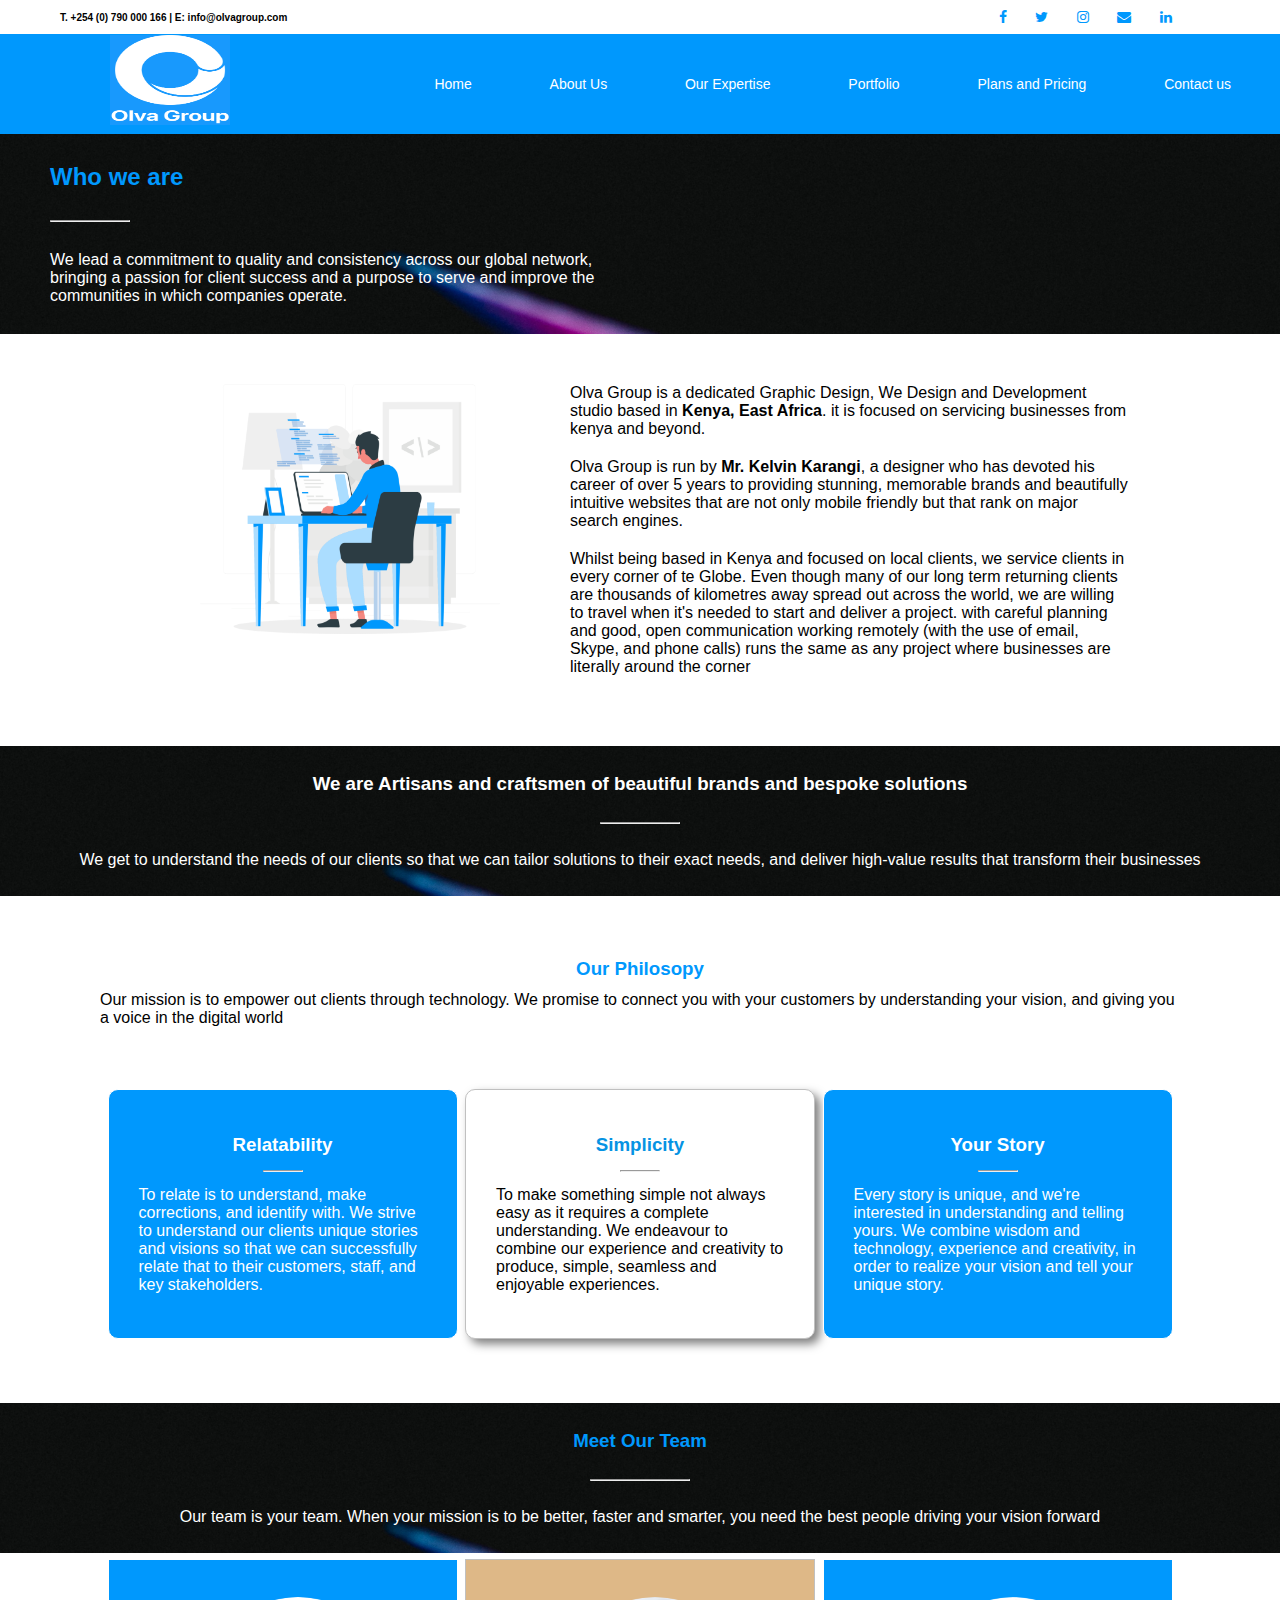
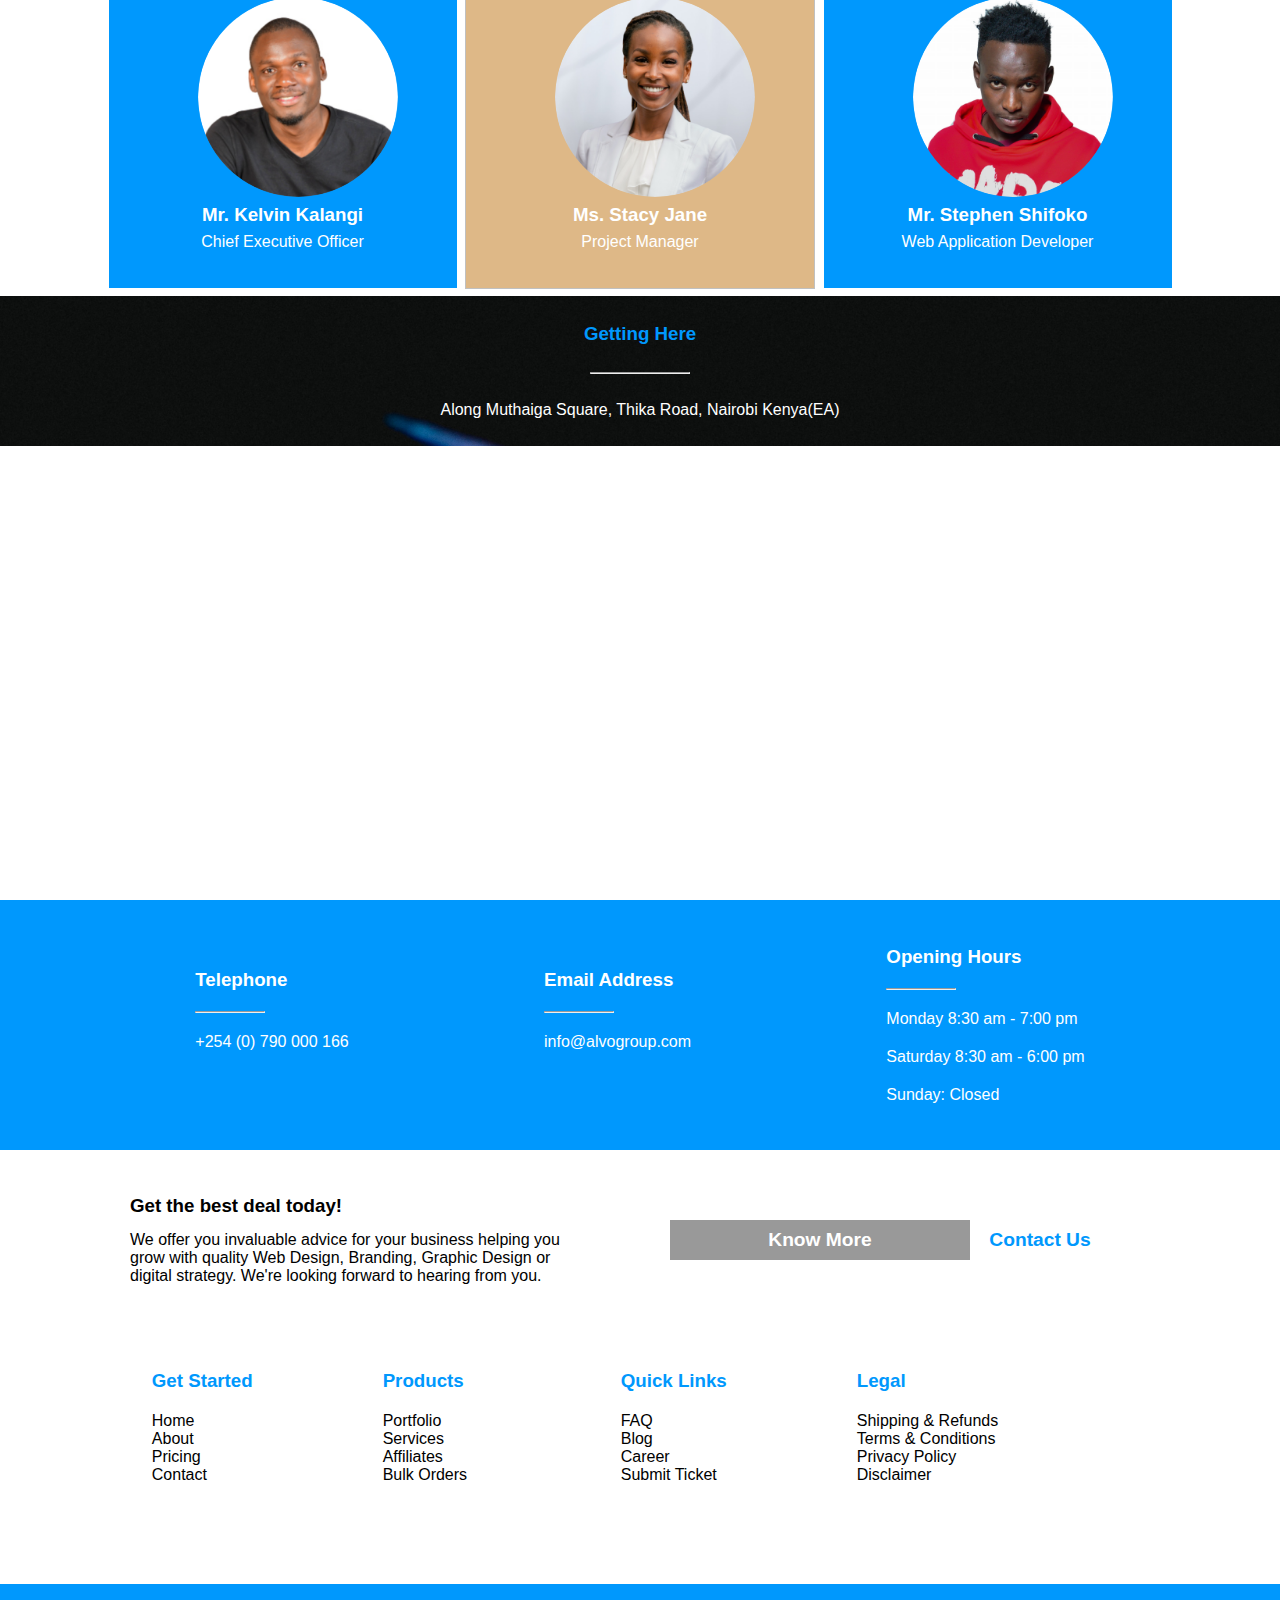
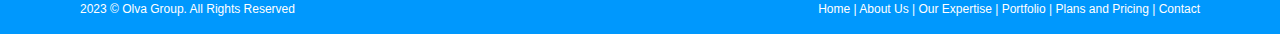
<file: About.html>
<!DOCTYPE html>
<html lang="en">
<head>
    <meta charset="UTF-8">
    <meta name="viewport" content="width=device-width, initial-scale=1.0">
    <title>About Us - Olva Group</title>
    <link rel="stylesheet" href="https://cdnjs.cloudflare.com/ajax/libs/font-awesome/4.7.0/css/font-awesome.min.css">
    <link rel="stylesheet" href="style.css">
    <link rel="stylesheet" href="portfolio.css">
    <link rel="stylesheet" href="practice.css">
</head>
<body>
    <header>
        <div class="tel">
            <h4 style="font-size: 10px; color: black;">T. +254 (0) 790 000 166 | E: info@olvagroup.com</h4>
        </div>
            <div class="social-icons">
                <a href="https://www.facebook.com/yourpage" target="_blank" class="fa fa-facebook"></a>
                <a href="https://twitter.com/yourhandle" target="_blank" class="fa fa-twitter"></a>
                <a href="https://www.instagram.com/yourusername/" target="_blank" class="fa fa-instagram"></a>
                <a href="https://www.facebook.com/yourpage" target="_blank" class="fa fa-envelope"></a>
                <a href="https://www.facebook.com/yourpage" target="_blank" class="fa fa-linkedin"></a>
            </div>
        </header>
      <nav class="navbar">
        <!-- LOGO -->
        <div class="logo">
            <img src="Logo.png"/>
        </div>
    
        <!-- NAVIGATION MENU -->
        <ul class="nav-links">
    
          <!-- USING CHECKBOX HACK -->
          <input type="checkbox" id="checkbox_toggle" />
          <label for="checkbox_toggle" class="hamburger">&#9776;</label>
    
          <!-- NAVIGATION MENUS -->
          <div class="menu">
    
            <li><a href="index.html">Home</a></li>
            <li><a href="About.html">About Us</a></li>
            <li><a href="Practice.html">Our Expertise</a></li>
            <li><a href="portfolio.html">Portfolio</a></li>
            <li><a href="pricing.html">Plans and Pricing</a></li>
            <li><a href="Contact.html">Contact us</a></li>
          </div>
        </ul>
      </nav>
<div class="who">
    <h3>Who we are</h3>
    <hr>
    <p>We lead a commitment to quality and consistency across our global network, bringing a passion for client success and a purpose to serve and improve the communities in which companies operate.</p>
</div>
<div class="east">
    <div class="image">
        <img src="/uploads/2023/04/programmer-1024x763.png"/>
    </div>
    <div class="right">
        <p>Olva Group is a dedicated Graphic Design, We Design and Development studio based in <b>Kenya, East Africa</b>. it is focused on servicing businesses from kenya and beyond.</p>
        <p>Olva Group is run by <b>Mr. Kelvin Karangi</b>, a designer who has devoted his career of over 5 years to providing stunning, memorable brands and beautifully intuitive websites that are not only mobile friendly but that rank on major search engines.</p>
        <p>Whilst being based in Kenya and focused on local clients, we service clients in every corner of te Globe. Even though many of our long term returning clients are thousands of kilometres away spread out across the world, we are willing to travel when it's needed to start and deliver a project. with careful planning and good, open communication working remotely (with the use of email, Skype, and phone calls) runs the same as any project where businesses are literally around the corner</p>
    </div>
</div>
<div class="artisan">
    <h3>We are Artisans and craftsmen of beautiful brands and bespoke solutions</h3>
    <hr>
    <p class="tailor">We get to understand the needs of our clients so that we can tailor solutions to their exact needs, and deliver high-value results that transform their businesses</p>
</div>
<div class="philo">
    <div class="top">
        <h3>Our Philosopy</h3>
        <p>Our mission is to empower out clients through technology. We promise to connect you with your customers by understanding your vision, and giving you a voice in the digital world</p>
    </div>
    <div class="cards">
        <div class="card">
            <h3>Relatability</h3>
            <hr>
            <p>To relate is to understand, make corrections, and identify with. We strive to understand our clients unique stories and visions so that we can successfully relate that to their customers, staff, and key stakeholders.</p>
        </div>
        <div class="cardd">
            <h3>Simplicity</h3>
            <hr>
            <p>To make something simple not always easy as it requires a complete understanding. We endeavour to combine our experience and creativity to produce, simple, seamless and enjoyable experiences.</p>
        </div>
        <div class="card">
            <h3>Your Story</h3>
            <hr>
            <p>Every story is unique, and we're interested in understanding and telling yours. We combine wisdom and technology, experience and creativity, in order to realize your vision and tell your unique story.</p>
        </div>
    </div>
</div>
<div class="teams">
    <div class="meet">
        <h3>Meet Our Team</h3>
        <hr>
        <p>Our team is your team. When your mission is to be better, faster and smarter, you need the best people driving your vision forward</p>
    </div>
    <div class="team">
        <div class="teamm">
            <img src="/uploads/2021/12/Kevin-Kalangi-1024x1024.png"/>
            <h3>Mr. Kelvin Kalangi</h3>
            <p>Chief Executive Officer</p>
        </div>
        <div class="tea">
            <img src="/uploads/2021/12/STACY-1024x1024.png"/>
            <h3>Ms. Stacy Jane</h3>
            <p>Project Manager</p>
        </div>
        <div class="teamm">
            <img src="/uploads/2021/12/stephen-1024x1024.png"/>
            <h3>Mr. Stephen Shifoko</h3>
            <p>Web Application Developer</p>
        </div>
    </div>
</div>
<div class="location">
    <div class="meet">
        <h3>Getting Here</h3>
        <hr>
        <p>Along Muthaiga Square, Thika Road, Nairobi Kenya(EA)</p>
    </div>
    <iframe src="https://www.google.com/maps/embed?pb=!1m18!1m12!1m3!1d3988.8514154437717!2d36.839773674045496!3d-1.2614258355975216!2m3!1f0!2f0!3f0!3m2!1i1024!2i768!4f13.1!3m3!1m2!1s0x182f16eb9601573b%3A0xd3fd21052bcc867f!2sMuthaiga%20Square%20-%20Nairobi!5e0!3m2!1sen!2ske!4v1701076487269!5m2!1sen!2ske" width="100%" height="450" style="border:0;" allowfullscreen="" loading="lazy" referrerpolicy="no-referrer-when-downgrade"></iframe>
</div>
<div class="contacts">
    <div class="phone">
        <h3>Telephone</h3>
        <hr>
        <p>+254 (0) 790 000 166</p>
    </div>
    <div class="address">
        <h3>Email Address</h3>
        <hr>
        <p>info@alvogroup.com</p>
    </div>
    <div class="hour">
        <h3>Opening Hours</h3>
        <hr>
        <p>Monday 8:30 am - 7:00 pm</p>
        <p>Saturday 8:30 am - 6:00 pm</p>
        <p>Sunday: Closed</p>
    </div>
</div>
<div class="deal">
    <div class="get">
    <div class="today">
        <h3>Get the best deal today!</h3>
        <p>We offer you invaluable advice for your business helping you grow with quality Web Design, Branding, Graphic Design or digital strategy. We're looking forward to hearing from you.</p>
    </div>
    <div class="know">
        <button class="bttn">Know More</button>
        <button class="btnnn">Contact Us</button>
    </div>
</div>
<div class="start">
    <div class="stopp">
        <div class="links">
            <h3>Get Started</h3>
            <p><a href="index.html">Home</a></p>
            <p><a href="About.html">About</a></p>
            <p><a href="">Pricing</a></p>
            <p><a href="">Contact</a></p>
        </div>
        <div class="links">
            <h3>Products</h3>
            <p><a href="portfolio.html">Portfolio</a></p>
            <p><a href="Practice.html">Services</a></p>
            <p><a href="">Affiliates</a></p>
            <p><a href="">Bulk Orders</a></p>
        </div>
    </div>
    <div class="stop">
        <div class="links">
            <h3>Quick Links</h3>
            <p><a href="">FAQ</a></p>
            <p><a href="">Blog</a></p>
            <p><a href="">Career</a></p>
            <p><a href="">Submit Ticket</a></p>
        </div>
        <div class="links">
            <h3>Legal</h3>
            <p><a href="">Shipping & Refunds</a></p>
            <p><a href="">Terms & Conditions</a></p>
            <p><a href="">Privacy Policy</a></p>
            <p><a href="">Disclaimer</a></p>
        </div>
    </div>
</div>
</div>
<footer>
    <p style="font-size: 12px;">2023 &copy; Olva Group. All Rights Reserved</p>
    <div class="end">
        <a href="">Home | </a>
        <a href="">About Us | </a>
        <a href="">Our Expertise | </a>
        <a href="">Portfolio | </a>
        <a href="">Plans and Pricing | </a>
        <a href="">Contact</a>
    </div>
</footer>

<script src="script.js"></script>
</body>
</html>
</file>
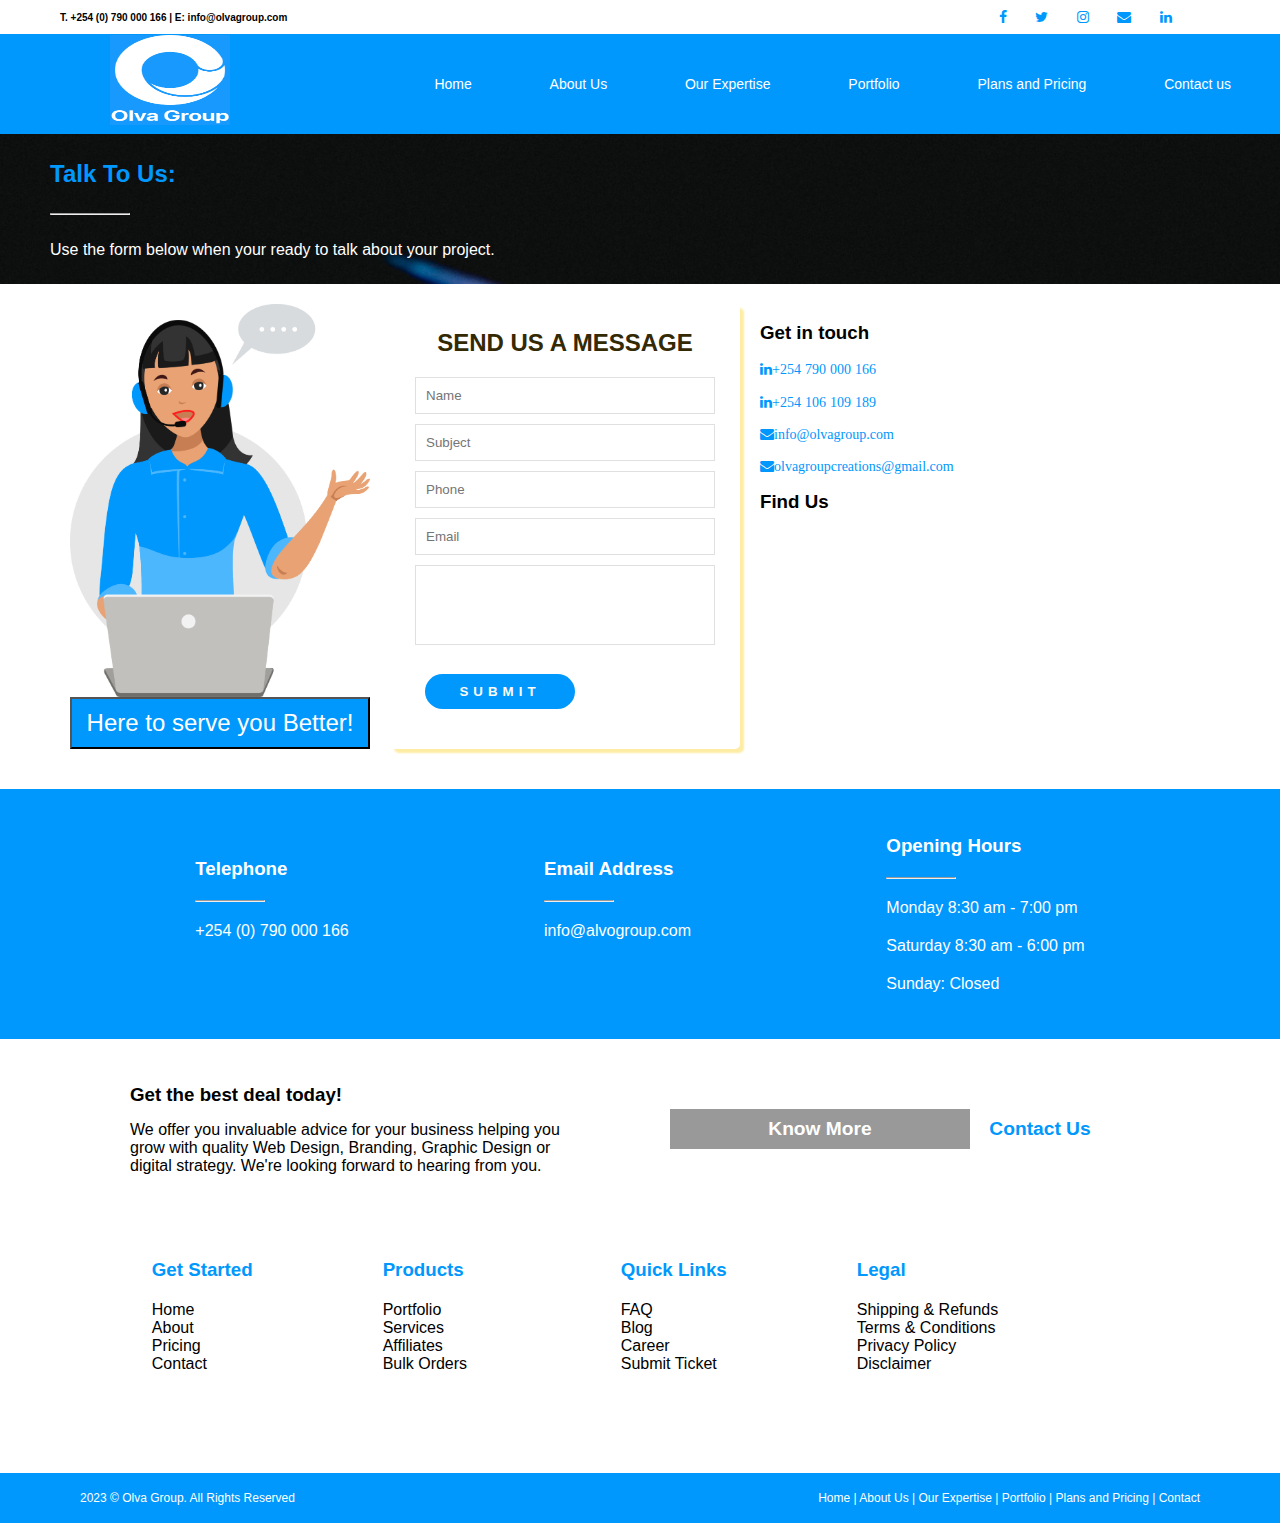
<file: Contact.html>
<!DOCTYPE html>
<html lang="en">
<head>
    <meta charset="UTF-8">
    <meta name="viewport" content="width=device-width, initial-scale=1.0">
    <title>Contact Us - Olva Group</title>
    <link rel="stylesheet" href="https://cdnjs.cloudflare.com/ajax/libs/font-awesome/4.7.0/css/font-awesome.min.css">
    <link rel="stylesheet" href="style.css">
    <link rel="stylesheet" href="portfolio.css">
    <link rel="stylesheet" href="practice.css">
</head>
<body>
    <header>
        <div class="tel">
            <h4 style="font-size: 10px; color: black;">T. +254 (0) 790 000 166 | E: info@olvagroup.com</h4>
        </div>
            <div class="social-icons">
                <a href="https://www.facebook.com/yourpage" target="_blank" class="fa fa-facebook"></a>
                <a href="https://twitter.com/yourhandle" target="_blank" class="fa fa-twitter"></a>
                <a href="https://www.instagram.com/yourusername/" target="_blank" class="fa fa-instagram"></a>
                <a href="https://www.facebook.com/yourpage" target="_blank" class="fa fa-envelope"></a>
                <a href="https://www.facebook.com/yourpage" target="_blank" class="fa fa-linkedin"></a>
            </div>
        </header>
      <nav class="navbar">
        <!-- LOGO -->
        <div class="logo">
            <img src="Logo.png"/>
        </div>
    
        <!-- NAVIGATION MENU -->
        <ul class="nav-links">
    
          <!-- USING CHECKBOX HACK -->
          <input type="checkbox" id="checkbox_toggle" />
          <label for="checkbox_toggle" class="hamburger">&#9776;</label>
    
          <!-- NAVIGATION MENUS -->
          <div class="menu">
    
            <li><a href="index.html">Home</a></li>
            <li><a href="About.html">About Us</a></li>
            <li><a href="Practice.html">Our Expertise</a></li>
            <li><a href="portfolio.html">Portfolio</a></li>
            <li><a href="pricing.html">Plans and Pricing</a></li>
            <li><a href="Contact.html">Contact us</a></li>
          </div>
        </ul>
      </nav>
    <div style="height: 150px;" class="who">
        <h3>Talk To Us:</h3>
        <hr>
        <p>Use the form below when your ready to talk about your project.</p>
    </div>
    <div class="message">
        <div class="serve">
            <img src="/uploads/2023/03/ovin-customer-care.png">
            <button style="background-color: #0098FD; color: white; padding: 10px; font-size: 24px;">Here to serve you Better!</button>
        </div>
            <div class="wrapper"> 
                <h2>Send us a Message</h2> 
                <div id="error_message"> 
          
                </div> 
                <form action="" 
                      id="myform" 
                      onsubmit="return validate();"> 
                    <div class="input_field"> 
                        <input type="text" 
                               placeholder="Name" 
                               id="name"> 
                    </div> 
                    <div class="input_field"> 
                        <input type="text" 
                               placeholder="Subject" 
                               id="subject"> 
                    </div> 
                    <div class="input_field"> 
                        <input type="text" 
                               placeholder="Phone" 
                               id="phone"> 
                    </div> 
                    <div class="input_field"> 
                        <input type="text" 
                               placeholder="Email" 
                               id="email"> 
                    </div> 
                    <div class="input_field"> 
                        <textarea placeholder="Message" 
                                  id="message"> 
                        </textarea> 
                    </div> 
                    <div class="btn"> 
                        <input type="submit"> 
                    </div> 
                </form> 
            </div>
        <div class="touch">
            <h3>Get in touch</h3>
            <a href="https://www.facebook.com/yourpage" target="_blank" class="fa fa-linkedin">+254 790 000 166</a>
            <a href="https://www.facebook.com/yourpage" target="_blank" class="fa fa-linkedin">+254 106 109 189</a>
            <a href="https://www.facebook.com/yourpage" target="_blank" class="fa fa-envelope">info@olvagroup.com</a>
            <a href="https://www.facebook.com/yourpage" target="_blank" class="fa fa-envelope">olvagroupcreations@gmail.com</a>
            <h3>Find Us</h3>
            <iframe src="https://www.google.com/maps/embed?pb=!1m18!1m12!1m3!1d3988.8514154437717!2d36.839773674045496!3d-1.2614258355975216!2m3!1f0!2f0!3f0!3m2!1i1024!2i768!4f13.1!3m3!1m2!1s0x182f16eb9601573b%3A0xd3fd21052bcc867f!2sMuthaiga%20Square%20-%20Nairobi!5e0!3m2!1sen!2ske!4v1701076487269!5m2!1sen!2ske" width="400" height="200" style="border:0;" allowfullscreen="" loading="lazy" referrerpolicy="no-referrer-when-downgrade"></iframe>
        </div>
    </div>
    <div class="contacts">
        <div class="phone">
            <h3>Telephone</h3>
            <hr>
            <p>+254 (0) 790 000 166</p>
        </div>
        <div class="address">
            <h3>Email Address</h3>
            <hr>
            <p>info@alvogroup.com</p>
        </div>
        <div class="hour">
            <h3>Opening Hours</h3>
            <hr>
            <p>Monday 8:30 am - 7:00 pm</p>
            <p>Saturday 8:30 am - 6:00 pm</p>
            <p>Sunday: Closed</p>
        </div>
    </div>
    <div class="deal">
        <div class="get">
        <div class="today">
            <h3>Get the best deal today!</h3>
            <p>We offer you invaluable advice for your business helping you grow with quality Web Design, Branding, Graphic Design or digital strategy. We're looking forward to hearing from you.</p>
        </div>
        <div class="know">
            <button class="bttn">Know More</button>
            <button class="btnnn">Contact Us</button>
        </div>
    </div>
    <div class="start">
        <div class="stopp">
            <div class="links">
                <h3>Get Started</h3>
                <p><a href="index.html">Home</a></p>
                <p><a href="About.html">About</a></p>
                <p><a href="">Pricing</a></p>
                <p><a href="">Contact</a></p>
            </div>
            <div class="links">
                <h3>Products</h3>
                <p><a href="portfolio.html">Portfolio</a></p>
                <p><a href="Practice.html">Services</a></p>
                <p><a href="">Affiliates</a></p>
                <p><a href="">Bulk Orders</a></p>
            </div>
        </div>
        <div class="stop">
            <div class="links">
                <h3>Quick Links</h3>
                <p><a href="">FAQ</a></p>
                <p><a href="">Blog</a></p>
                <p><a href="">Career</a></p>
                <p><a href="">Submit Ticket</a></p>
            </div>
            <div class="links">
                <h3>Legal</h3>
                <p><a href="">Shipping & Refunds</a></p>
                <p><a href="">Terms & Conditions</a></p>
                <p><a href="">Privacy Policy</a></p>
                <p><a href="">Disclaimer</a></p>
            </div>
        </div>
    </div>
    </div>
    <footer>
        <p style="font-size: 12px;">2023 &copy; Olva Group. All Rights Reserved</p>
        <div class="end">
            <a href="">Home | </a>
            <a href="">About Us | </a>
            <a href="">Our Expertise | </a>
            <a href="">Portfolio | </a>
            <a href="">Plans and Pricing | </a>
            <a href="">Contact</a>
        </div>
    </footer>
    <script src="script.js"></script>
</body>
</html>
</file>
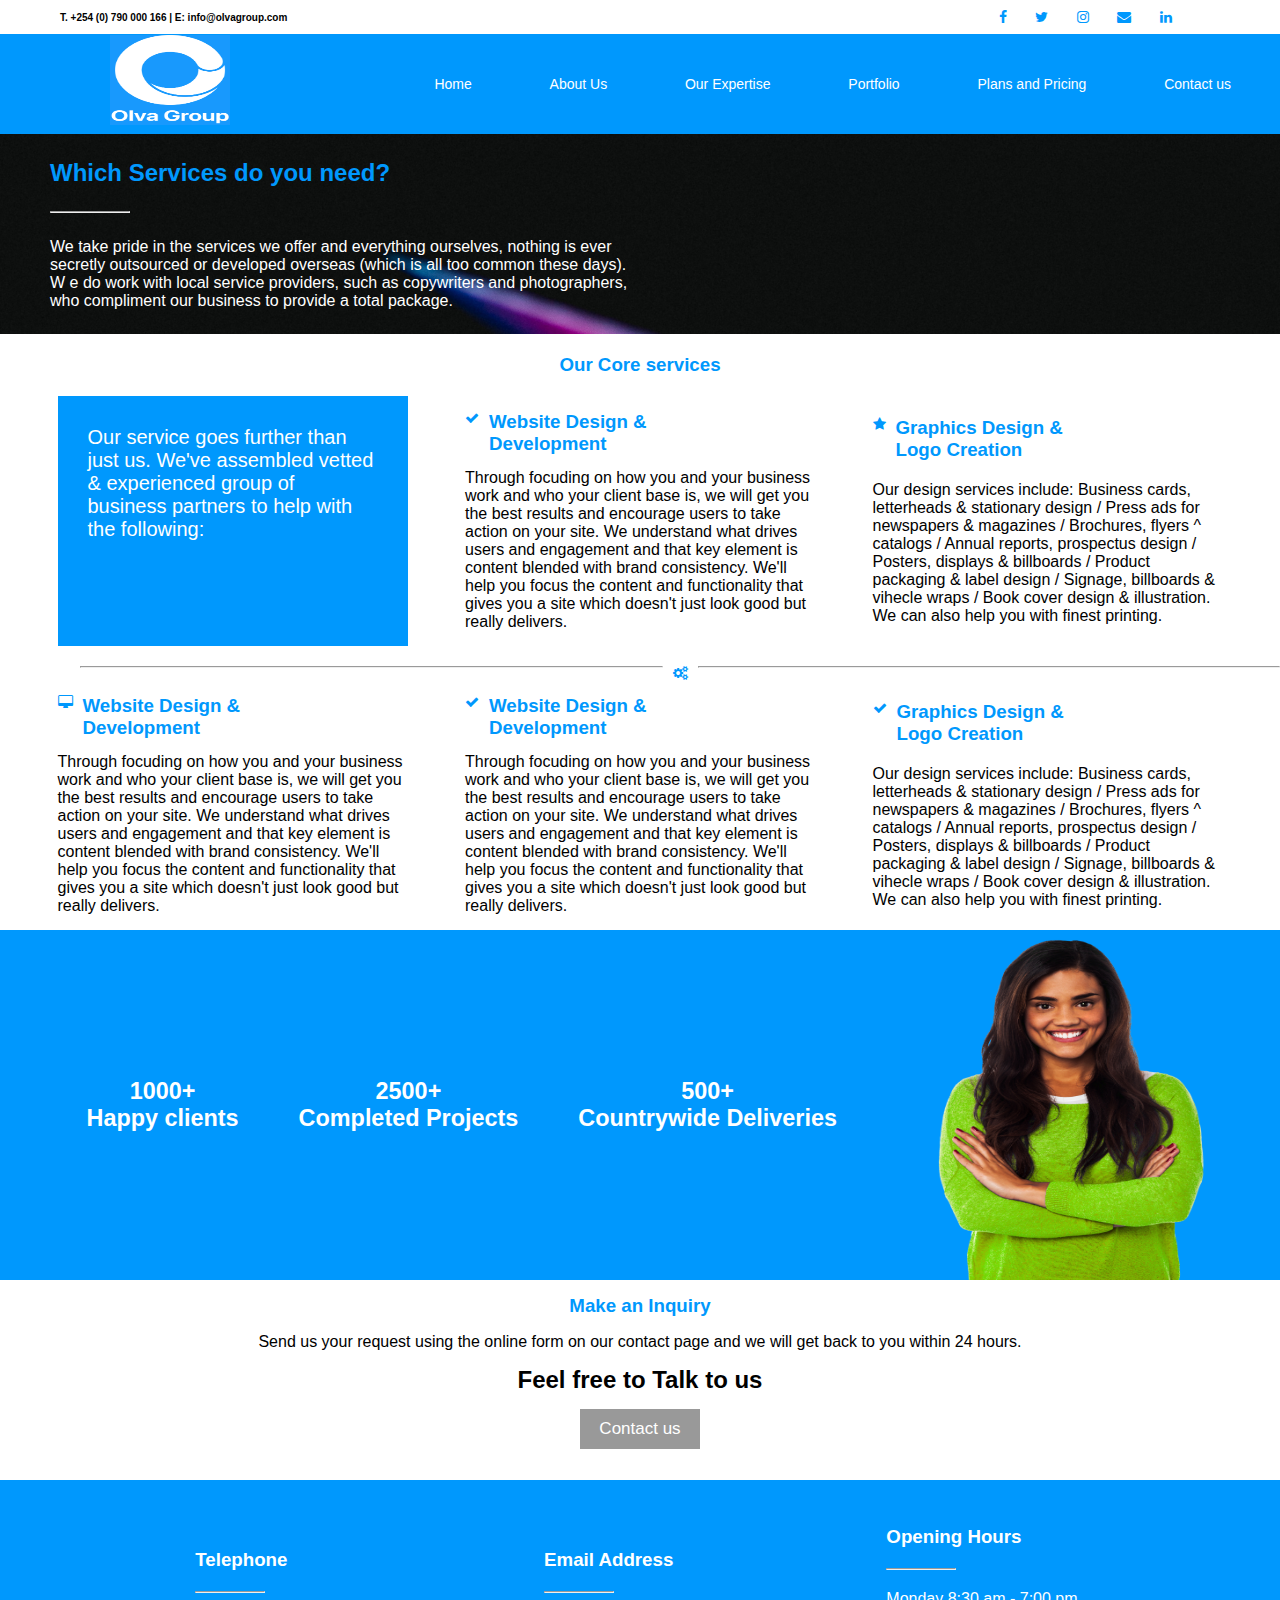
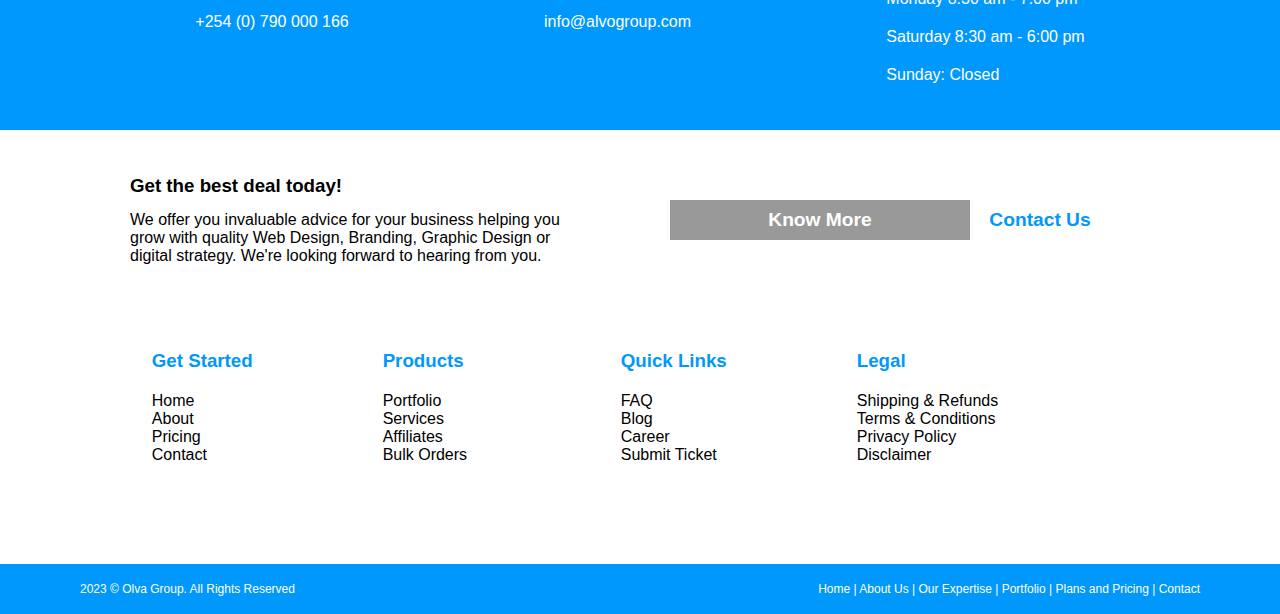
<file: Practice.html>
<!DOCTYPE html>
<html lang="en">
<head>
    <meta charset="UTF-8">
    <meta name="viewport" content="width=device-width, initial-scale=1.0">
    <title>What we do - Olva Group</title>
    <link rel="stylesheet" href="https://cdnjs.cloudflare.com/ajax/libs/font-awesome/4.7.0/css/font-awesome.min.css">
    <link rel="stylesheet" href="style.css">
    <link rel="stylesheet" href="practice.css">
    <link rel="stylesheet" href="portfolio.css">
</head>
<body>
    <header>
        <div class="tel">
            <h4 style="font-size: 10px; color: black;">T. +254 (0) 790 000 166 | E: info@olvagroup.com</h4>
        </div>
            <div class="social-icons">
                <a href="https://www.facebook.com/yourpage" target="_blank" class="fa fa-facebook"></a>
                <a href="https://twitter.com/yourhandle" target="_blank" class="fa fa-twitter"></a>
                <a href="https://www.instagram.com/yourusername/" target="_blank" class="fa fa-instagram"></a>
                <a href="https://www.facebook.com/yourpage" target="_blank" class="fa fa-envelope"></a>
                <a href="https://www.facebook.com/yourpage" target="_blank" class="fa fa-linkedin"></a>
            </div>
        </header>
      <nav class="navbar">
        <!-- LOGO -->
        <div class="logo">
            <img src="Logo.png"/>
        </div>
    
        <!-- NAVIGATION MENU -->
        <ul class="nav-links">
    
          <!-- USING CHECKBOX HACK -->
          <input type="checkbox" id="checkbox_toggle" />
          <label for="checkbox_toggle" class="hamburger">&#9776;</label>
    
          <!-- NAVIGATION MENUS -->
          <div class="menu">
    
            <li><a href="index.html">Home</a></li>
            <li><a href="About.html">About Us</a></li>
            <li><a href="Practice.html">Our Expertise</a></li>
            <li><a href="portfolio.html">Portfolio</a></li>
            <li><a href="pricing.html">Plans and Pricing</a></li>
            <li><a href="Contact.html">Contact us</a></li>
          </div>
        </ul>
      </nav>
<div class="who">
    <h3>Which Services do you need?</h3>
    <hr>
    <p>We take pride in the services we offer and everything ourselves, nothing is ever secretly outsourced or developed overseas (which is all too common these days). W e do work with local service providers, such as copywriters and photographers, who compliment our business to provide a total package.</p>
</div>
<h3 style="text-align: center; color: #0098FD; padding: 20px;">Our Core services</h3>
<div class="core">
<div class="business">
    <p>Our service goes further than just us. We've assembled vetted & experienced group of business partners to help with the following:</p>
</div>
<div class="develop">
    <div class="alll">
        <a class="fa fa-check"></a>
        <h3>Website Design & <br> Development</h3>
    </div>
    <p>Through focuding on how you and your business work and who your client base is, we will get you the best results and encourage users to take action on your site. We understand what drives users and engagement and that key element is content blended with brand consistency. We'll help you focus the content and functionality that gives you a site which doesn't just look good but really delivers.</p>
</div>
<div class="develop">
    <div class="alll">
        <a class="fa fa-star"></a>
        <h3>Graphics Design & <br> Logo Creation</h3>
        </div>
        <p>Our design services include: Business cards, letterheads & stationary design / Press ads for newspapers & magazines / Brochures, flyers ^ catalogs / Annual reports, prospectus design / Posters, displays & billboards / Product packaging & label design / Signage, billboards & vihecle wraps / Book cover design & illustration. We can also help you with finest printing.</p>
</div>
</div>
<div class="horizon">
<hr>
<a style="margin-left: 10px; margin-right: 10px;" class="fa fa-gears"></a>
    <hr>
</div>
<div class="core">
    <div class="develop">
        <div class="alll">
            <a class="fa fa-desktop"></a>
            <h3>Website Design & <br> Development</h3>
        </div>
        <p>Through focuding on how you and your business work and who your client base is, we will get you the best results and encourage users to take action on your site. We understand what drives users and engagement and that key element is content blended with brand consistency. We'll help you focus the content and functionality that gives you a site which doesn't just look good but really delivers.</p>
    </div>
    <div class="develop">
        <div class="alll">
            <a class="fa fa-check"></a>
            <h3>Website Design & <br> Development</h3>
        </div>
        <p>Through focuding on how you and your business work and who your client base is, we will get you the best results and encourage users to take action on your site. We understand what drives users and engagement and that key element is content blended with brand consistency. We'll help you focus the content and functionality that gives you a site which doesn't just look good but really delivers.</p>
    </div>
    <div class="develop">
        <div class="alll">
            <a class="fa fa-check"></a>
            <h3>Graphics Design & <br> Logo Creation</h3>
            </div>
            <p>Our design services include: Business cards, letterheads & stationary design / Press ads for newspapers & magazines / Brochures, flyers ^ catalogs / Annual reports, prospectus design / Posters, displays & billboards / Product packaging & label design / Signage, billboards & vihecle wraps / Book cover design & illustration. We can also help you with finest printing.</p>
    </div>
    </div>
    <div style="background-color: #0098FD;" class="number">
        <div class="numbers">
            <h3>1000+ <br> Happy clients</h3>
            <h3>2500+ <br> Completed Projects</h3>
            <h3>500+ <br> Countrywide Deliveries</h3>
        </div>
        <img src="/uploads/2020/07/purepng.com-standing-girlwomenpeoplepersonsfemale-1121525098196alqn1-681x1024.png"/>
    </div>
    <div class="make">
        <h3>Make an Inquiry</h3>
        <p>Send us your request using the online form on our contact page and we will get back to you within 24 hours.
            <h2>Feel free to Talk to us</h2>
            <button>Contact us</button>
        </p>
    </div>
    <div class="contacts">
        <div class="phone">
            <h3>Telephone</h3>
            <hr>
            <p>+254 (0) 790 000 166</p>
        </div>
        <div class="address">
            <h3>Email Address</h3>
            <hr>
            <p>info@alvogroup.com</p>
        </div>
        <div class="hour">
            <h3>Opening Hours</h3>
            <hr>
            <p>Monday 8:30 am - 7:00 pm</p>
            <p>Saturday 8:30 am - 6:00 pm</p>
            <p>Sunday: Closed</p>
        </div>
    </div>
    <div class="deal">
        <div class="get">
        <div class="today">
            <h3>Get the best deal today!</h3>
            <p>We offer you invaluable advice for your business helping you grow with quality Web Design, Branding, Graphic Design or digital strategy. We're looking forward to hearing from you.</p>
        </div>
        <div class="know">
            <button class="bttn">Know More</button>
            <button class="btnnn">Contact Us</button>
        </div>
    </div>
    <div class="start">
        <div class="stopp">
            <div class="links">
                <h3>Get Started</h3>
                <p><a href="">Home</a></p>
                <p><a href="">About</a></p>
                <p><a href="">Pricing</a></p>
                <p><a href="">Contact</a></p>
            </div>
            <div class="links">
                <h3>Products</h3>
                <p><a href="">Portfolio</a></p>
                <p><a href="">Services</a></p>
                <p><a href="">Affiliates</a></p>
                <p><a href="">Bulk Orders</a></p>
            </div>
        </div>
        <div class="stop">
            <div class="links">
                <h3>Quick Links</h3>
                <p><a href="">FAQ</a></p>
                <p><a href="">Blog</a></p>
                <p><a href="">Career</a></p>
                <p><a href="">Submit Ticket</a></p>
            </div>
            <div class="links">
                <h3>Legal</h3>
                <p><a href="">Shipping & Refunds</a></p>
                <p><a href="">Terms & Conditions</a></p>
                <p><a href="">Privacy Policy</a></p>
                <p><a href="">Disclaimer</a></p>
            </div>
        </div>
    </div>
    </div>
    <footer>
        <p style="font-size: 12px;">2023 &copy; Olva Group. All Rights Reserved</p>
        <div class="end">
            <a href="">Home | </a>
            <a href="">About Us | </a>
            <a href="">Our Expertise | </a>
            <a href="">Portfolio | </a>
            <a href="">Plans and Pricing | </a>
            <a href="">Contact</a>
        </div>
    </footer>

    <script src="script.js"></script>
</body>
</html>
</file>
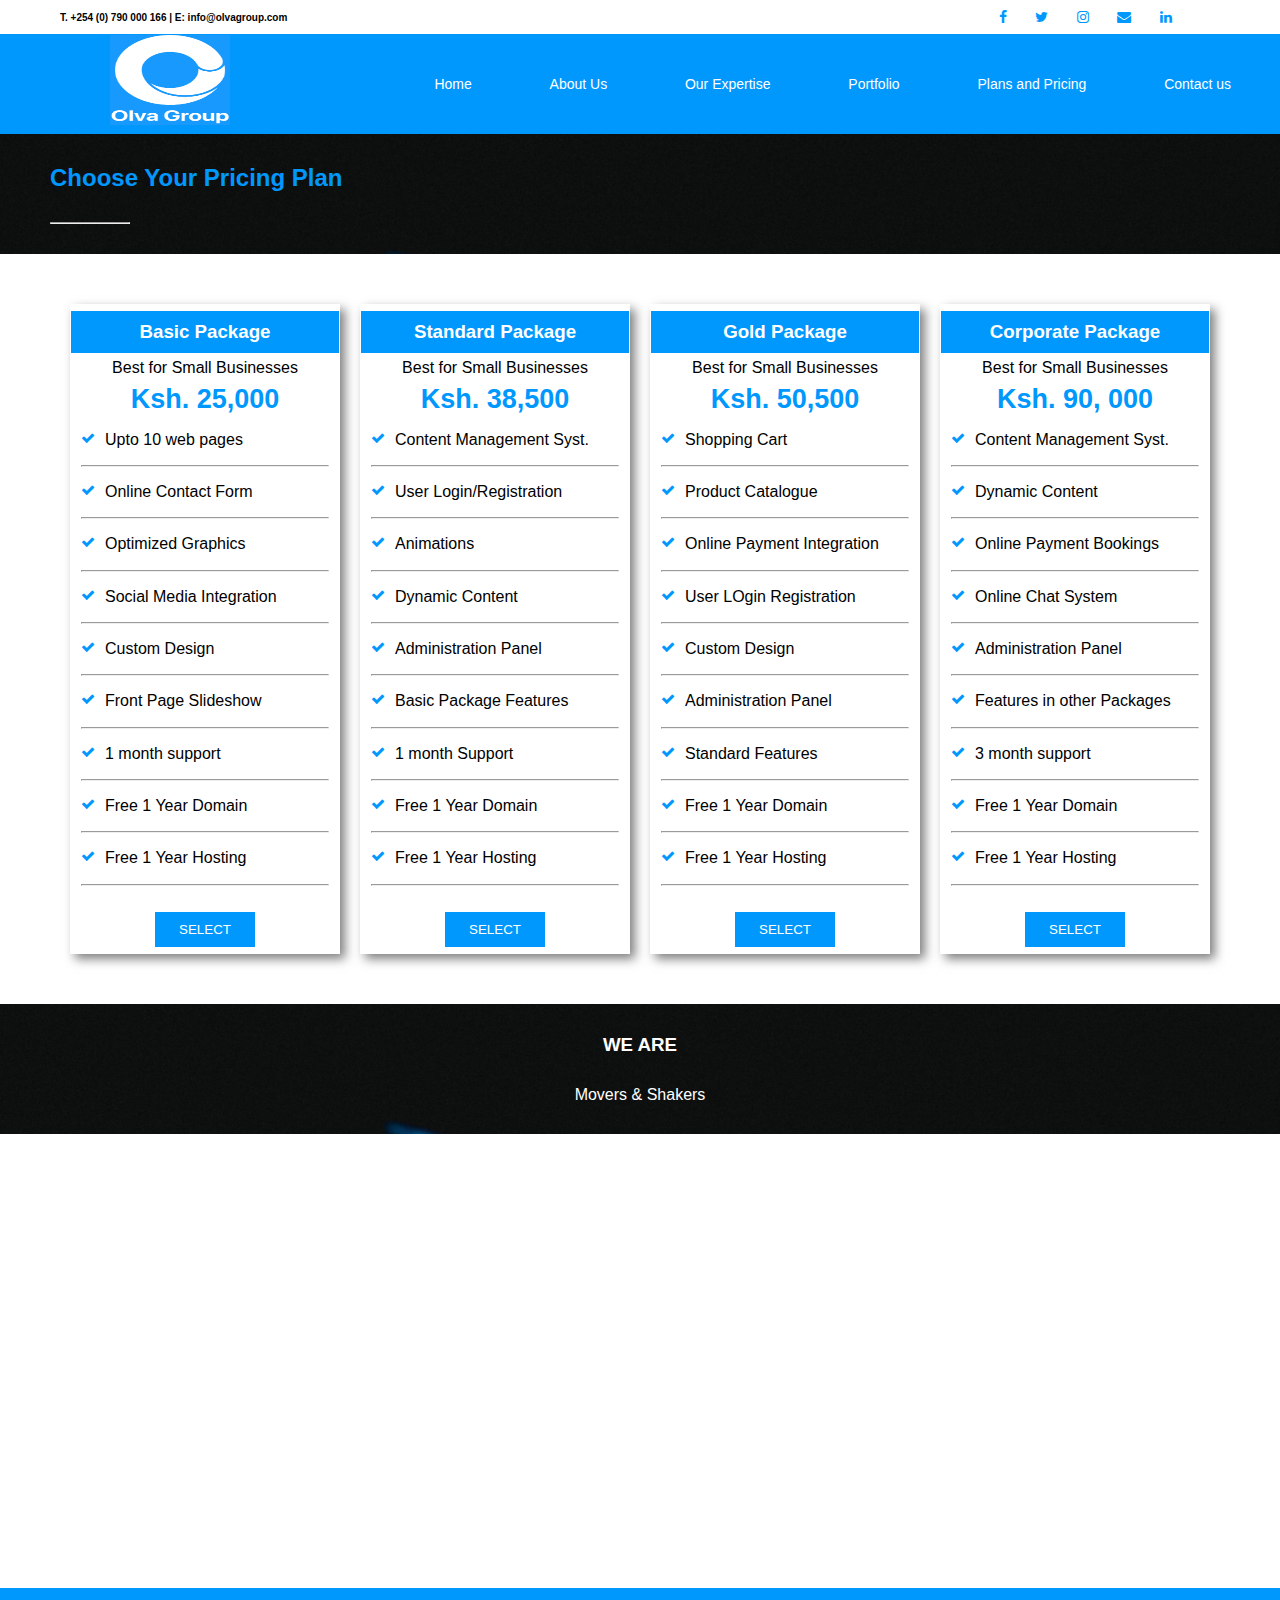
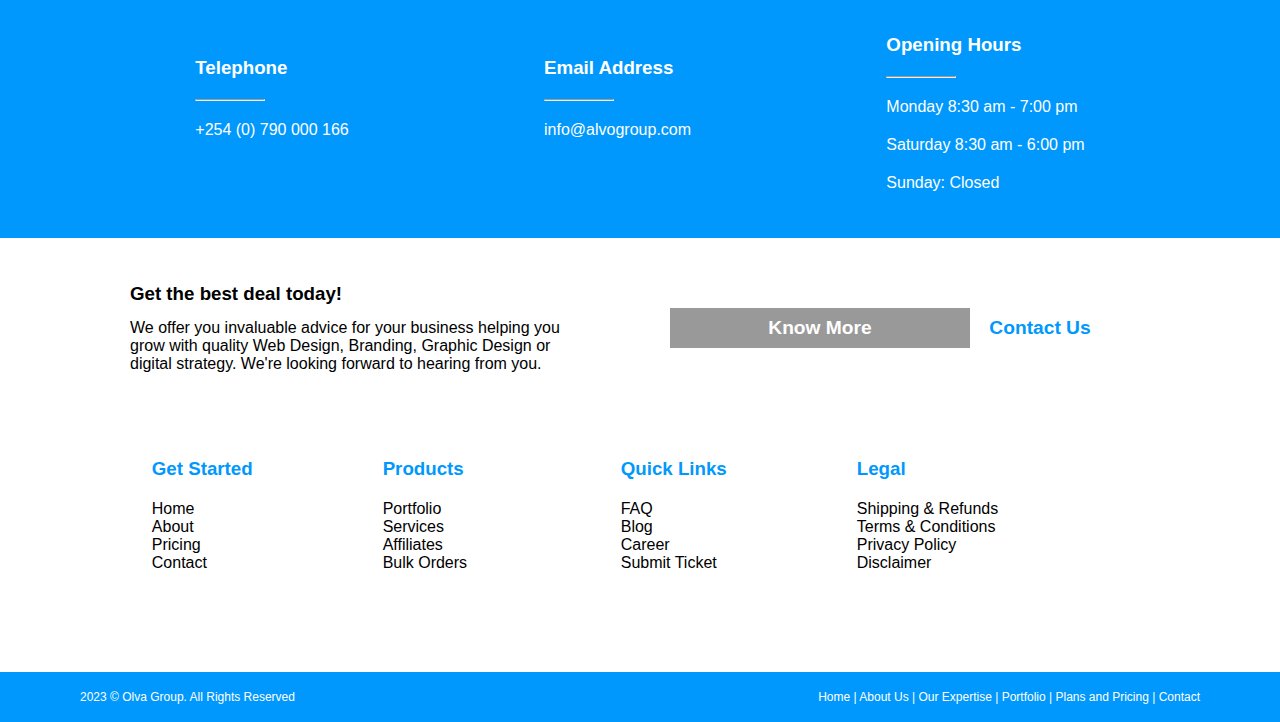
<file: pricing.html>
<!DOCTYPE html>
<html lang="en">
<head>
    <meta charset="UTF-8">
    <meta name="viewport" content="width=device-width, initial-scale=1.0">
    <title>Plans and Pricing - Olva Group</title>
    <link rel="stylesheet" href="https://cdnjs.cloudflare.com/ajax/libs/font-awesome/4.7.0/css/font-awesome.min.css">
    <link rel="stylesheet" href="style.css">
    <link rel="stylesheet" href="practice.css">
    <link rel="stylesheet" href="portfolio.css">
</head>
<body>
    <header>
        <div class="tel">
            <h4 style="font-size: 10px; color: black;">T. +254 (0) 790 000 166 | E: info@olvagroup.com</h4>
        </div>
            <div class="social-icons">
                <a href="https://www.facebook.com/yourpage" target="_blank" class="fa fa-facebook"></a>
                <a href="https://twitter.com/yourhandle" target="_blank" class="fa fa-twitter"></a>
                <a href="https://www.instagram.com/yourusername/" target="_blank" class="fa fa-instagram"></a>
                <a href="https://www.facebook.com/yourpage" target="_blank" class="fa fa-envelope"></a>
                <a href="https://www.facebook.com/yourpage" target="_blank" class="fa fa-linkedin"></a>
            </div>
        </header>
      <nav class="navbar">
        <!-- LOGO -->
        <div class="logo">
            <img src="Logo.png"/>
        </div>
    
        <!-- NAVIGATION MENU -->
        <ul class="nav-links">
    
          <!-- USING CHECKBOX HACK -->
          <input type="checkbox" id="checkbox_toggle" />
          <label for="checkbox_toggle" class="hamburger">&#9776;</label>
    
          <!-- NAVIGATION MENUS -->
          <div class="menu">
    
            <li><a href="index.html">Home</a></li>
            <li><a href="About.html">About Us</a></li>
            <li><a href="Practice.html">Our Expertise</a></li>
            <li><a href="portfolio.html">Portfolio</a></li>
            <li><a href="pricing.html">Plans and Pricing</a></li>
            <li><a href="Contact.html">Contact us</a></li>
          </div>
        </ul>
      </nav>
<div class="who" style="height: 120px;">
    <h3>Choose Your Pricing Plan</h3>
    <hr>
</div>
<div class="plans">
    <div class="plan">
        <div class="basic">
        <h3>Basic Package</h3>
        </div>
        <p>Best for Small Businesses</p>
        <h3 style="color: #0098FD; font-size: 27px;">Ksh. 25,000</h3>
        <div class="down">
            <a href="https://www.facebook.com/yourpage" target="_blank" class="fa fa-check"></a>
            <p>Upto 10 web pages</p>
        </div>
        <hr>
        <div class="down">
            <a href="https://www.facebook.com/yourpage" target="_blank" class="fa fa-check"></a>
            <p>Online Contact Form</p>
        </div>
        <hr>
        <div class="down">
            <a href="https://www.facebook.com/yourpage" target="_blank" class="fa fa-check"></a>
            <p>Optimized Graphics</p>
        </div>
        <hr>
        <div class="down">
            <a href="https://www.facebook.com/yourpage" target="_blank" class="fa fa-check"></a>
            <p>Social Media Integration</p>
        </div>
        <hr>
        <div class="down">
            <a href="https://www.facebook.com/yourpage" target="_blank" class="fa fa-check"></a>
            <p>Custom Design</p>
        </div>
        <hr>
        <div class="down">
            <a href="https://www.facebook.com/yourpage" target="_blank" class="fa fa-check"></a>
            <p>Front Page Slideshow</p>
        </div>
        <hr>
        <div class="down">
            <a href="https://www.facebook.com/yourpage" target="_blank" class="fa fa-check"></a>
            <p>1 month support</p>
        </div>
        <hr>
        <div class="down">
            <a href="https://www.facebook.com/yourpage" target="_blank" class="fa fa-check"></a>
            <p>Free 1 Year Domain</p>
        </div>
        <hr>
        <div class="down">
            <a href="https://www.facebook.com/yourpage" target="_blank" class="fa fa-check"></a>
            <p>Free 1 Year Hosting</p>
        </div>
        <hr>
        <a href="index.html"><button style="margin-top: 20px;">SELECT</button></a>
    </div>
    <div class="plan">
        <div class="basic">
            <h3>Standard Package</h3>
            </div>
            <p>Best for Small Businesses</p>
            <h3 style="color: #0098FD; font-size: 27px;">Ksh. 38,500</h3>
            <div class="down">
                <a class="fa fa-check"></a>
                <p>Content Management Syst.</p>
            </div>
            <hr>
            <div class="down">
                <a class="fa fa-check"></a>
                <p>User Login/Registration</p>
            </div>
            <hr>
            <div class="down">
                <a class="fa fa-check"></a>
                <p>Animations</p>
            </div>
            <hr>
            <div class="down">
                <a class="fa fa-check"></a>
                <p>Dynamic Content</p>
            </div>
            <hr>
            <div class="down">
                <a class="fa fa-check"></a>
                <p>Administration Panel</p>
            </div>
            <hr>
            <div class="down">
                <a class="fa fa-check"></a>
                <p>Basic Package Features</p>
            </div>
            <hr>
            <div class="down">
                <a class="fa fa-check"></a>
                <p>1 month Support</p>
            </div>
            <hr>
            <div class="down">
                <a class="fa fa-check"></a>
                <p>Free 1 Year Domain</p>
            </div>
            <hr>
            <div class="down">
                <a class="fa fa-check"></a>
                <p>Free 1 Year Hosting</p>
            </div>
            <hr>
            <a href="index.html"><button style="margin-top: 20px;">SELECT</button></a>
    </div>
        <div class="plan">
            <div class="basic">
                <h3>Gold Package</h3>
                </div>
                <p>Best for Small Businesses</p>
                <h3  style="color: #0098FD; font-size: 27px;">Ksh. 50,500</h3>
                <div class="down">
                    <a class="fa fa-check"></a>
                    <p>Shopping Cart</p>
                </div>
                <hr>
                <div class="down">
                    <a class="fa fa-check"></a>
                    <p>Product Catalogue</p>
                </div>
                <hr>
                <div class="down">
                    <a class="fa fa-check"></a>
                    <p>Online Payment Integration</p>
                </div>
                <hr>
                <div class="down">
                    <a class="fa fa-check"></a>
                    <p>User LOgin Registration</p>
                </div>
                <hr>
                <div class="down">
                    <a class="fa fa-check"></a>
                    <p>Custom Design</p>
                </div>
                <hr>
                <div class="down">
                    <a class="fa fa-check"></a>
                    <p>Administration Panel</p>
                </div>
                <hr>
                <div class="down">
                    <a class="fa fa-check"></a>
                    <p>Standard Features</p>
                </div>
                <hr>
                <div class="down">
                    <a class="fa fa-check"></a>
                    <p>Free 1 Year Domain</p>
                </div>
                <hr>
                <div class="down">
                    <a class="fa fa-check"></a>
                    <p>Free 1 Year Hosting</p>
                </div>
                <hr>
                <a href="index.html"><button style="margin-top: 20px;">SELECT</button></a>
    </div>
        <div class="plan">
            <div class="basic">
                <h3>Corporate Package</h3>
                </div>
                <p>Best for Small Businesses</p>
                <h3  style="color: #0098FD; font-size: 27px;">Ksh. 90, 000</h3>
                <div class="down">
                    <a class="fa fa-check"></a>
                    <p>Content Management Syst.</p>
                </div>
                <hr>
                <div class="down">
                    <a class="fa fa-check"></a>
                    <p>Dynamic Content</p>
                </div>
                <hr>
                <div class="down">
                    <a class="fa fa-check"></a>
                    <p>Online Payment Bookings</p>
                </div>
                <hr>
                <div class="down">
                    <a class="fa fa-check"></a>
                    <p>Online Chat System</p>
                </div>
                <hr>
                <div class="down">
                    <a class="fa fa-check"></a>
                    <p>Administration Panel</p>
                </div>
                <hr>
                <div class="down">
                    <a class="fa fa-check"></a>
                    <p>Features in other Packages</p>
                </div>
                <hr>
                <div class="down">
                    <a class="fa fa-check"></a>
                    <p>3 month support</p>
                </div>
                <hr>
                <div class="down">
                    <a class="fa fa-check"></a>
                    <p>Free 1 Year Domain</p>
                </div>
                <hr>
                <div class="down">
                    <a class="fa fa-check"></a>
                    <p>Free 1 Year Hosting</p>
                </div>
                <hr>
                <a href="index.html"><button style="margin-top: 20px;">SELECT</button></a>
    </div>
</div>
<div style="height: 130px;" class="artisan">
    <h3>WE ARE</h3>
    <p class="tailor">Movers & Shakers</p>
</div>
<iframe src="https://www.google.com/maps/embed?pb=!1m18!1m12!1m3!1d3988.8514154437717!2d36.839773674045496!3d-1.2614258355975216!2m3!1f0!2f0!3f0!3m2!1i1024!2i768!4f13.1!3m3!1m2!1s0x182f16eb9601573b%3A0xd3fd21052bcc867f!2sMuthaiga%20Square%20-%20Nairobi!5e0!3m2!1sen!2ske!4v1701076487269!5m2!1sen!2ske" width="100%" height="450" style="border:0;" allowfullscreen="" loading="lazy" referrerpolicy="no-referrer-when-downgrade"></iframe>
</div>
<div class="contacts">
    <div class="phone">
        <h3>Telephone</h3>
        <hr>
        <p>+254 (0) 790 000 166</p>
    </div>
    <div class="address">
        <h3>Email Address</h3>
        <hr>
        <p>info@alvogroup.com</p>
    </div>
    <div class="hour">
        <h3>Opening Hours</h3>
        <hr>
        <p>Monday 8:30 am - 7:00 pm</p>
        <p>Saturday 8:30 am - 6:00 pm</p>
        <p>Sunday: Closed</p>
    </div>
</div>
<div class="deal">
    <div class="get">
    <div class="today">
        <h3>Get the best deal today!</h3>
        <p>We offer you invaluable advice for your business helping you grow with quality Web Design, Branding, Graphic Design or digital strategy. We're looking forward to hearing from you.</p>
    </div>
    <div class="know">
        <button class="bttn">Know More</button>
        <button class="btnnn">Contact Us</button>
    </div>
</div>
<div class="start">
    <div class="stopp">
        <div class="links">
            <h3>Get Started</h3>
            <p><a href="index.html">Home</a></p>
            <p><a href="About.html">About</a></p>
            <p><a href="">Pricing</a></p>
            <p><a href="">Contact</a></p>
        </div>
        <div class="links">
            <h3>Products</h3>
            <p><a href="portfolio.html">Portfolio</a></p>
            <p><a href="Practice.html">Services</a></p>
            <p><a href="">Affiliates</a></p>
            <p><a href="">Bulk Orders</a></p>
        </div>
    </div>
    <div class="stop">
        <div class="links">
            <h3>Quick Links</h3>
            <p><a href="">FAQ</a></p>
            <p><a href="">Blog</a></p>
            <p><a href="">Career</a></p>
            <p><a href="">Submit Ticket</a></p>
        </div>
        <div class="links">
            <h3>Legal</h3>
            <p><a href="">Shipping & Refunds</a></p>
            <p><a href="">Terms & Conditions</a></p>
            <p><a href="">Privacy Policy</a></p>
            <p><a href="">Disclaimer</a></p>
        </div>
    </div>
</div>
</div>
<footer>
    <p style="font-size: 12px;">2023 &copy; Olva Group. All Rights Reserved</p>
    <div class="end">
        <a href="">Home | </a>
        <a href="">About Us | </a>
        <a href="">Our Expertise | </a>
        <a href="">Portfolio | </a>
        <a href="">Plans and Pricing | </a>
        <a href="">Contact</a>
    </div>
</footer>

<script src="script.js"></script>
</body>
</html>
</file>
<file: style.css>
*{
    box-sizing: border-box;
    padding: 0;
    margin: 0;
} 
  header {
    background-color: white;
    color: rgb(34, 8, 131);
    text-align: center;
    padding: 10px;
    display: flex;
    align-items: center;
    justify-content: space-between;
    margin: 0px;
  }

  nav a {
    color: black;
    text-decoration: none;
    margin: 0 15px;
  } 
  .tel {
    padding-left: 50px;
  }
    body {
      font-family: Arial, sans-serif;
      margin: 0;
      padding: 0;
      box-sizing: border-box;
    }
    .navbar {
        background-color: #0098FD;
        color: white;
        text-align: center;
        height: 100px;
        display: flex;
        justify-content: space-between;
        align-items: center;
        padding: 20px;
        overflow: hidden;
        transition: transform 0.3s ease-in-out;
      }
    .navbar a {
        color: white;
        text-decoration: none;
        padding: 10px;
    }
    .navbar a:before {
        content: "[";
        margin-right: 10px;
        display: inline-block;
        opacity: 0;
        -webkit-transform: translateX(20px);
        -moz-transform: translateX(20px);
        transform: translateX(20px);
        -webkit-transition: -webkit-transform 0.3s, opacity 0.2s;
        -moz-transition: -moz-transform 0.3s, opacity 0.2s;
        transition: transform 0.3s, opacity 0.2s;
      }
      
     .navbar a:after {
        content: "]";
        margin-left: 10px;
        display: inline-block;
        opacity: 0;
        -webkit-transition: -webkit-transform 0.3s, opacity 0.2s;
        -moz-transition: -moz-transform 0.3s, opacity 0.2s;
        transition: transform 0.3s, opacity 0.2s;
        -webkit-transform: translateX(-20px);
        -moz-transform: translateX(-20px);
        transform: translateX(-20px);
      }
      
     .navbar a:hover:before,
     .navbar a:hover:after {
        opacity: 1;
        -webkit-transform: translateX(0px);
        -moz-transform: translateX(0px);
        transform: translateX(0px);
      }

    .social-icons {
        display: flex;
        justify-content: space-evenly;
        width: 300px; /* Adjust the width as needed */
        padding-right: 70px;
    }
    
    .fa {
        font-size: 14px; /* Adjust the font size as needed */
        color: #0098FD; /* Adjust the icon color */
        text-decoration: none; /* Remove default underline */
    }
    section {
        align-items: center;
        justify-content: space-between;
    }
    .video-container {
        position: relative;
        width: 100%;
        height: 600px; /* Set the height of your div */
        overflow: hidden;
      }
  
      video {
        position: absolute;
        bottom: 0;
        right: 0;
        width: 100%;
        height: 100%;
        object-fit: cover;
        z-index: -1; /* This ensures the video covers the entire container */
      }
    .main-content {
      display: flex;
      flex-direction: column;
      align-items: flex-start;
      padding-left: 100px;
      padding-top: 150px;
      width: 900px;
      height: 600px;

    }
    .main-content hr {
        width: 70px;
        margin-right: 250px;
    }
    .main-content p {
     font-size: medium;
    }
    .main-content h2 {
        color: #0098FD;
        font-size: 24px;
    }
    .btn {
        display: flex;
        flex-direction: row;
        justify-content: space-between;
        width: 400px;
        padding-left: 10px;
    }
    .btnn {
        width: 160px;
        height: 40px;
        background-color: #999999;
        color: white;
        border: none;
        font-size: larger;
        font-weight: bold;
        cursor: pointer;
    }
    .btnnn {
        width: 140px;
        height: 40px;
        background-color: white;
        color: #0098FD;
        border: none;
        font-size: larger;
        font-weight: bold;
        cursor: pointer;
    }
    .btnn:hover {
        background-color: white;
        color: #0098FD;
    }
    .btnnn:hover {
        background-color: #0098FD;
        color: white;
    }
    .hero {
        color: #ffffff;
        height: 300px;
        display: flex;
        align-items: center;
        flex-direction: row;
        background-color: #0693e3;
        justify-content: space-around;
        padding: 50px;
    }
    .hero p {
        font-weight: 10;
        font-size: 16px;
    }
    .hero a {
        font-size: 34px;
        color: white;
    }
    .all {
        display: flex;
        flex-direction: row;
        justify-content: space-between;
        align-items: center;
     }
     .all h3 {
        padding: 10px;
     }
    .web {
        display: flex;
        flex-direction: column;
        align-items: flex-start;
        padding: 20px;
      }
      .graph {
        display: flex;
        flex-direction: column;
        align-items: flex-start;
        padding: 20px;
      }
      .brand {
        display: flex;
        flex-direction: column;
        align-items: flex-start;
        padding: 20px;
      }
      .work {
        display: flex;
        flex-direction: row;
        height: 400px;
        justify-content: space-around;
      }
      .with {
        display: flex;
        align-items: flex-start;
        flex-direction: column;
        padding: 70px;
      }
      .with h3 {
        color: #0098FD;
      }
      .aside {
        margin: 50px;
      }
      .aside img {
        height: 300px;
        width: 600px;
      }

      .bttn {
        width: 300px;
        height: 40px;
        background-color: #999999;
        color: white;
        border: none;
        font-size: larger;
        font-weight: bold;
        cursor: pointer;
    }
    .offer {
        display: flex;
        flex-direction: column;
        align-items: center;
        height: 450px;
        background-color: #0098FD;
        color: white;
    }
    .best {
        display: flex;
        flex-direction: column;
        align-items: center;
        width: 1100px;
        justify-content: space-around;
        margin-top: 30px;
    }
    .custom {
        display: flex;
        flex-direction: row;
        align-items: center;
        justify-content: space-around;
    }
    .going {
        display: flex;
        flex-direction: column;
        align-items: center;
        justify-content: space-around;
        padding: 30px;
    }
    .going a {
        font-size: 34px;
        color: white;
        padding-bottom: 20px;
    }
    .going h3 {
        padding-bottom: 10px;
    }
    .customerr {
        display: flex;
        flex-direction: column;
        align-items: center;
        padding: 70px;
        color: #0098FD;
    }
    .customers {
        display: flex;
        flex-direction: row;
        align-items: center;
        justify-content: space-around;
        padding-left: 90px;
        padding-right: 90px;
    }
    .customer {
        display: flex;
        flex-direction: column;
        justify-content: space-around;
        align-items: flex-start;
    }
    .customer img {
        width: 200px;
        height: 200px;
        border-radius: 100px;
        margin-left: 30px;
    }
    .customer h4 {
        padding-top: 20px;
        padding-bottom: 20px;
    }
    .reflect {
        display: flex;
        flex-direction: column;
        background-color: black;
        height: 200px;
        align-items: center;
        justify-content: space-around;
    }
    .reflect p {
        padding-top: 20px;
        color: white;
        font-size: large;
        padding-top: 30px;
    }
    .reflect hr {
        width: 70px;
    }
    .reflect h3 {
        color: #0098FD;
        padding-bottom: 70px;
    }
    .clients {
        display: flex;
        flex-direction: column;
        justify-content: space-around;
    }
    .client {
        display: flex;
        flex-direction: column;
        justify-content: space-around;
        align-items: center;
        padding-top: 30px;
        padding-bottom: 30px;
    }
    .client h3 {
        color: #0098FD;
        padding-bottom: 20px;
        font-weight: 800;
    }
    .partner {
        display: flex;
        flex-direction: row;
        align-items: center;
        padding-left: 30px;
    }
    .partner img {
        width: 150px;
        height: 150px;
        border-radius: 75px;
        margin: 0 30px 30px 0;
    }
    .partner a {
        margin: 30px;
        font-size: 40px;
    }
    .contacts {
        display: flex;
        flex-direction: row;
        align-items: center;
        justify-content: space-evenly;
        background-color: #0098FD;
        height: 250px;
        color: white;
    }
    .contacts hr {
        width: 70px;
        margin-top: 20px;
    }
    .contacts p {
        margin-top: 20px;
    }
    .phone {
        display: flex;
        flex-direction: column;
        justify-content: space-around;
        align-items: flex-start;
        padding-bottom: 30px;
    }
    .address {
        display: flex;
        flex-direction: column;
        justify-content: space-around;
        align-items: flex-start;
        padding-bottom: 30px;
    }
    .deal {
        display: flex;
        flex-direction: column;
        justify-content: space-evenly;
        align-items: center;
        margin: 30px;
    }
    .get {
        display: flex;
        flex-direction: row;
        justify-content: space-evenly;
    }
    .today {
        display: flex;
        flex-direction: column;
        justify-content: space-evenly;
        width: 500px;
        padding-right: 70px;
    }
    .know {
        display: flex;
        flex-direction: row;
        justify-content: space-evenly;
        margin: 40px;

    }
    .start {
        display: flex;
        flex-direction: row;
        align-items: center;
        justify-content: space-around;
        margin: 70px;
        width: 1000px;
    }
    .stop {
        display: flex;
        flex-direction: row;
        align-items: center;
        justify-content: space-evenly;
    }
    .stopp {
        display: flex;
        flex-direction: row;
        align-items: center;
        justify-content: space-evenly;
    }
    .links {
        display: flex;
        flex-direction: column;
        justify-content: space-evenly;
        align-items: flex-start;
        margin-right: 130px;
    }
    .links h3 {
        color: #0098FD;
        padding-bottom: 20px;
    }
    .links p a{
        padding-top: 15px;
        text-decoration: none;
        color: black;
    }
    footer {
        display: flex;
        justify-content: space-between;
        flex-direction: row;
        height: 50px;
        align-items: center;
        background-color: #0098FD;
        width: 100%;
        margin: 0;
    }
    footer p {
        color: white;
        font-weight: 50;
        padding-left: 80px;
    }
    .end {
        padding-right: 80px;
        font-size: 12px;
    }
    .end a {
        color: white;
        text-decoration: none;
    }
    .who {
        display: flex;
        flex-direction: column;
        justify-content: space-evenly;
        align-items: flex-start;
        height: 80px;
        color: #fff;
        background-image: url('andras-vas-Bd7gNnWJBkU-unsplash.jpg');
        height: 200px;
        padding-right: 50%;
        padding-left: 50px;
        background-size: cover;
    }
    .who h3 {
        font-size: 24px;
        color: #0098FD;
    }
    .who hr {
        color: black;
        width: 80px;
    }
    .east {
        display: flex;
        flex-direction: row;
        margin-top: 50px;
        margin-bottom: 50px;
    }
    .image img {
        width: 300px;
        margin-left: 200px;
        height: 250px;
    }
    .right {
        display: flex;
        flex-direction: column;
        justify-content: space-around;
        padding-left: 70px;
        padding-right: 150px;
    }
    .right p {
        padding-bottom: 20px;
    }
    .artisan {
        display: flex;
        flex-direction: column;
        justify-content: space-evenly;
        align-items: center;
        height: 80px;
        color: #fff;
        background-image: url('andras-vas-Bd7gNnWJBkU-unsplash.jpg');
        height: 150px;
        background-size: cover;
    }
    .artisan hr {
        color: black;
        width: 80px;
    }
    .philo {
        display: flex;
        flex-direction: column;
        justify-content: space-evenly;
        height: 500px;
    }
    .top {
        display: flex;
        flex-direction: column;
        justify-content: space-around;
        align-items: center;
        height: 80px;
    }
    .top h3 {
        color: #0098FD;
    }
    .top p {
        padding-left: 100px;
        padding-right: 100px;
    }
    .cards {
        display: flex;
        flex-direction: row;
        align-items: center;
        justify-content: space-evenly;
        padding-left: 100px;
        padding-right: 100px;
    }
    .card {
        width: 350px;
        height: 250px;
        border: 1px solid;
        display: flex;
        flex-direction: column;
        align-items: center;
        justify-content: space-evenly;
        padding: 30px;
        color: #fff;
        background-color: #0098FD;
        border-radius: 10px;
    }
    .card hr {
        width: 40px;
    }
    .cardd {
        width: 350px;
        height: 250px;
        border: 1px solid silver;
        display: flex;
        flex-direction: column;
        align-items: center;
        box-shadow: 5px 5px 10px 0px rgba(0, 0, 0, 0.5);
        justify-content: space-evenly;
        padding: 30px;
        color: black;
        background-color: white;
        border-radius: 10px;
    }
    .cardd h3 {
        color: #0693e3;
    }
    .cardd hr {
        width: 40px;
    }
    .teams {
        display: flex;
        flex-direction: column;
        justify-content: space-evenly;
        height: 500px;
    }
    .meet {
        display: flex;
        flex-direction: column;
        justify-content: space-evenly;
        align-items: center;
        height: 80px;
        color: #fff;
        background-image: url('andras-vas-Bd7gNnWJBkU-unsplash.jpg');
        height: 150px;
        background-size: cover;
    }
    .meet h3 {
        color: #0098FD;
    }
    .meet hr {
        width: 100px;
    }
    .team {
        display: flex;
        flex-direction: row;
        align-items: center;
        justify-content: space-evenly;
        padding-left: 100px;
        padding-right: 100px;
    }
    .teamm {
        width: 350px;
        height: 330px;
        border: 1px solid;
        display: flex;
        flex-direction: column;
        align-items: center;
        justify-content: space-evenly;
        padding: 30px;
        color: #fff;
        background-color: #0098FD;
    }
    .tea {
        width: 350px;
        height: 330px;
        border: 1px solid silver;
        display: flex;
        flex-direction: column;
        align-items: center;
        justify-content: space-evenly;
        padding: 30px;
        color: #fff;
        background-color: burlywood;
    }
    .teamm img {
        width: 200px;
        height: 200px;
        border-radius: 100px;
        margin-left: 30px;
    }
    .tea img {
        width: 200px;
        height: 200px;
        border-radius: 100px;
        margin-left: 30px;
    }

    @media only screen and (min-width: 300px) and (max-width: 700px) {
        body {
            width: auto;
            height: auto;
        }
          .container {
            display: flex;
            flex-direction: column;
            height: 200px;
            width: 500px;
            overflow: hidden;
          }
          .slick-slide img {
            width: 300px;
            display: flex;
            flex-direction: column;
            }
          .menu-icon {
            display: block;
          }
        header {
            width: auto;
            padding: 10px;
        }
        .social-icons {
            padding-left: 70px;
        }
        .main-content {
            width: auto;
            align-items: center;
            display: flex;
            flex-direction: column;
            justify-content: space-around;
        }
        .main-content hr {
            margin-left: 100px;
        }
        .btn {
            align-items: center;
            display: flex;
            flex-direction: column;
            justify-content: space-evenly;
            height: 130px;
            margin-right: 90px;
        }
        .hero {
            height: 800px;
            width: auto;
            display: flex;
            flex-direction: column;
        }
        .work {
            height: 800px;
            width: auto;
            display: flex;
            flex-direction: column;
        }
        .aside img {
            width: 300px;
            align-items: center;
        }
        .offer {
            height: auto;
            width: auto;
            display: flex;
            flex-direction: column;
            align-items: center;
            justify-content: space-evenly;
        }
        .best {
            display: flex;
            width: auto;
            flex-direction: column;
            align-items: center;
            padding-top: 100px;
        }
        .custom {
            display: flex;
            width: auto;
            flex-direction: column;
            align-items: center;
        }
        .contacts {
            display: flex;
            width: auto;
            flex-direction: column;
            height: auto;
            justify-content: space-evenly;
            padding-top: 50px;
            padding-bottom: 50px;
        }
        .hour {
            padding-left: 45px;
        }
        .customers {
            display: flex;
            width: auto;
            flex-direction: column;
            align-items: center;
            height: auto;
        }
        .clients {
            display: flex;
            width: auto;
            flex-direction: column;
            align-items: center;
            height: auto;
        }
        .client {
            display: flex;
            width: auto;
            flex-direction: column;
            align-items: center;
        }
        .partner {
            width: 300px;
            align-items: center;
            height: auto;
            flex-direction: column;
            align-items: center;
        }
        .partner img {
            width: 400px;
            align-items: center;
        }

        .get, .today {
            display: flex;
            width: auto;
            flex-direction: column;
            align-items: center;
            height: auto;
            padding-left: 50px;
            }
            .bttn {
                width: 200px;
            }
            .today p {
                padding-left: 30px;
            }
            .start{
                margin-bottom: 0;
                display: flex;
                width: auto;
                flex-direction: column;
                height: auto;
                justify-content: space-between;
                align-items: center;
                margin-top: 0;
            }
            .stopp {
                margin-bottom: 0;
                display: flex;
                width: auto;
                flex-direction: row;
                height: auto;
                margin-top: 0;

            }
            .stop {
                margin-bottom: 0;
                display: flex;
                width: auto;
                flex-direction: row;
                height: auto;
                margin-top: 0;
            }

        .links {
            display: flex;
            width: auto;
            flex-direction: column;
            height: auto;
            margin-bottom: 40px;
            margin-top: 0;
            margin-right: 70px;
            margin-left: 70px;

        }
        footer {
            display: flex;
            width: auto;
            flex-direction: column;
            height: 100px;
            justify-content: space-evenly;
        }
        .end {
            font-size: 12px;
            padding-left: 20px;
            width: auto;
        }
        .who {
            display: flex;
            width: auto;
            flex-direction: column;
            height: 250px;
            align-items: flex-start;
            justify-content: space-evenly;
            padding: 40px;
        }
        .east {
            display: flex;
            width: auto;
            flex-direction: column;
            height: auto;
            align-items: center;
        }
        .image img {
            width: 400px;
            margin-right: 200px;
        }
        .artisan {
            display: flex;
            width: auto;
            flex-direction: column;
            height: 300px;
            align-items: center;
            justify-content: space-evenly;
            padding: 40px;

        }
        .right {
            display: flex;
            width: auto;
            flex-direction: column;
            height: auto;
            align-items: center;
            justify-content: space-evenly;
            padding: 40px;
        }
        .philo {
            display: flex;
            width: auto;
            flex-direction: column;
            height: 1100px;
            justify-content: space-evenly;
            padding: 40px;
        }
        .top {
            display: flex;
            width: auto;
            flex-direction: column;
            height: auto;
            justify-content: space-evenly;
        }
        .top h3 {
            margin-bottom: 15px;
        }
        .cards {
            display: flex;
            width: auto;
            flex-direction: column;
            height: auto;
            align-items: center;
            justify-content: space-evenly;
        }
        .card {
            margin-bottom: 10px;
        }
        .cardd {
            margin-bottom: 10px;
        }
        .teams {
            display: flex;
            width: auto;
            flex-direction: column;
            height: auto;
            align-items: center;
            justify-content: space-evenly;
        }
        .team {
            display: flex;
            width: auto;
            flex-direction: column;
            height: auto;
            align-items: center;
            justify-content: space-evenly;
        }
        .teamm {
            width: 400px;
            margin-bottom: 20px;
        }
        .tea {
            width: 400px;
            margin-bottom: 20px;
        }
    }
</file>
<file: practice.css>
*{
    box-sizing: border-box;
    padding: 0;
    margin: 0;
} 
a {
    text-decoration: none;
  }
  
  li {
    list-style: none;
  }
  /* NAVBAR STYLING STARTS */
.navbar {
    display: flex;
    align-items: center;
    justify-content: space-between;
    padding: 10px;
    background-color: #0098FD;
    color: #fff;
  }
  
  .nav-links a {
    color: #fff;
  }
  
  /* LOGO */
  .logo {
    font-size: 32px;
    width: 70px;
    padding-left: 100px;
  }
  .logo img {
    width: 120px;
    height: 90px;
  }
  
  /* NAVBAR MENU */
  .menu {
    display: flex;
    font-size: 14px;
    float: right;
  }
  
  .menu li:hover {
    border-radius: 5px;
    transition: 0.3s ease;
  }
  
  .menu li {
    padding: 0px 0px;
  }
  
  /* DROPDOWN MENU */
  .services {
    position: relative; 
  }
  
  .dropdown {
    background-color: rgb(1, 139, 139);
    padding: 1em 0;
    position: absolute; /*WITH RESPECT TO PARENT*/
    display: none;
    border-radius: 8px;
    top: 35px;
  }
  
  .dropdown li + li {
    margin-top: 10px;
  }
  
  .dropdown li {
    padding: 0.5em 1em;
    width: 8em;
    text-align: center;
  }
  
  .dropdown li:hover {
    background-color: #4c9e9e;
  }
  
  .services:hover .dropdown {
    display: block;
  }
  input[type=checkbox] {
    display: none;
  } 
  
  /* HAMBURGER MENU */
  .hamburger {
    display: none;
    font-size: 24px;
    user-select: none;
  }
  
  /* APPLYING MEDIA QUERIES */
  @media (max-width: 768px) {
   .menu {
      display:none;
      position: absolute;
      background-color:#0098FD;
      right: 0;
      left: 0;
      text-align: center;
      padding: 16px 0;
    }
  
    .menu li:hover {
      display: inline-block;
      background-color:#4c9e9e;
      transition: 0.3s ease;
    }
  
    .menu li + li {
      margin-top: 12px;
    }
  
    input[type=checkbox]:checked ~ .menu {
      display: block;
    }
  
    .hamburger {
      display: block;
    }
  
    .dropdown {
      left: 50%;
      top: 30px;
      transform: translateX(35%);
    }
  
    .dropdown li:hover {
      background-color: #4c9e9e;
    }
  }
.core {
    display: flex;
    flex-direction: row;
    justify-content: space-evenly;
}
.business {
    width: 350px;
    background-color: #0098FD;
    align-items: center;
    justify-content: center;
    font-size: 20px;
    color: white;
    padding: 30px;
    background-size: cover;
}
.develop {
    width: 350px;
    height: 250px;
    display: flex;
    flex-direction: column;
    justify-content: space-evenly;
}
.alll {
    display: flex;
    flex-direction: row;
    justify-content: flex-start;
    color: #0098FD;
}
.alll h3 {
    padding-left: 10px;
}
.horizon {
    display: flex;
    flex-direction: row;
    margin-left: 80px;
    margin-top: 20px;
}
.horizon hr {
    width: 600px;
    height: 1px;
}
.number {
    background-size: cover;
    height: 350px;
    display: flex;
    flex-direction: row;
    justify-content: space-evenly;
}
.number img {
    width: 300px;
}
.numbers {
    display: flex;
    flex-direction: row;
    justify-content: space-evenly;
    color: white;
    font-size: 20px;
    align-items: center;
}
.numbers h3 {
    justify-content: space-evenly;
    margin: 30px;
    text-align: center;
}
.make {
    display: flex;
    flex-direction: column;
    justify-content: space-evenly;
    align-items: center;
    height: 200px;
}
.make h3 {
    color: #0098FD;
}
.make button {
    width: 120px;
    padding: 10px;
    background-color: #999999;
    color: white;
    border: #999999;
    font-size: 17px;
}
.make button:hover {
    width: 120px;
    padding: 10px;
    background-color: #0098FD;
    color: white;
}
.plans {
    display: flex;
    flex-direction: row;
    justify-content: center;
    margin: 40px;
    }
.plan {
    border: 1px solid white;
    height: 650px;
    width: 270px;
    margin: 10px;
    box-shadow: 5px 5px 10px 0px rgba(0, 0, 0, 0.5);
    display: flex;
    flex-direction: column;
    text-align: center;
    justify-content: space-evenly;
}
.basic {
    background-color: #0098FD;
    color: white;
    padding: 10px;
}
.down {
    display: flex;
    flex-direction: row;
    justify-content: space-evenly;
    justify-content: flex-start;
    margin: 10px;
}
.plan button {
    background-color: #0098FD;
    color: white;
    width: 100px;
    align-items: center;
    padding: 10px;
    cursor: pointer;
    border: #0098FD;
}
.plan a {
    cursor: pointer;
    text-decoration: none;
    align-items: center;
}
.plan hr {
    margin-right: 10px;
    margin-left: 10px;
}
.down p {
    margin-left: 10px;
}
.message {
    display: flex;
    flex-direction: row;
    justify-content: space-evenly;
    margin-bottom: 40px;
    margin-top: 20px;
}
.message img {
    width: 300px;
}
.serve {
    display: flex;
    flex-direction: column;
    margin-left: 50px;
}
.wrapper { 
    max-width: 350px; 
    background: #fff; 
    padding: 25px; 
    border-radius: 5px; 
    box-shadow: 4px 4px 2px
    rgba(254, 236, 164, 1); 
} 
  
.wrapper h2 { 
    text-align: center; 
    margin-bottom: 20px; 
    text-transform: uppercase; 
    color: #332902; 
} 
  
.wrapper .input_field { 
    margin-bottom: 10px; 
} 
  
.wrapper 
    .input_field 
    input[type="text"], 
.wrapper textarea { 
    border: 1px solid #e0e0e0; 
    width: 100%; 
    padding: 10px; 
} 
  
.wrapper textarea { 
    resize: none; 
    height: 80px; 
} 
  
.wrapper .btn input[type="submit"] { 
    border: 0px; 
    margin-top: 15px; 
    padding: 10px; 
    text-align: center; 
    width: 150px; 
    background: #0098FD; 
    color: #fcfbf7; 
    text-transform: uppercase; 
    letter-spacing: 5px; 
    font-weight: bold; 
    border-radius: 25px; 
    cursor: pointer; 
} 
  
#error_message { 
    margin-bottom: 20px; 
    background: #fe8b8e; 
    padding: 0px; 
    text-align: center; 
    font-size: 14px; 
    transition: all 0.5s ease; 
}
.touch {
    display: flex;
    flex-direction: column;
    align-items: flex-start;
    margin-right: 100px;
    justify-content: space-evenly;
}
@media only screen and (min-width: 300px) and (max-width: 700px) {
    body {
        width: auto;
        height: auto;
    }
    .plans {
        display: flex;
        flex-direction: column;
        height: auto;
        align-items: center;
    }
    .plan {
        width: 100%;
    }
    .message {
        display: flex;
        flex-direction: column;
        height: auto;
        align-items: center;
    }
    .touch {
        display: flex;
        flex-direction: column;
        align-items: center;
        height: 500px;
        justify-content: space-evenly;
        margin-left: 80px;
    }
    .touch iframe {
        align-items: center;
    }
    .core {
        display: flex;
        width: auto;
        height: auto;
        flex-direction: column;
        align-items: center;
    }
    .number {
        display: flex;
        width: auto;
        height: auto;
        flex-direction: column;
        align-items: center;
    }
}
</file>
<file: portfolio.css>
/* Slider */
.slick-slide {
  margin: 0px 20px;
}

.slick-slide img {
width: 100%;
}

.slick-slider
{
  position: relative;
  display: block;
  box-sizing: border-box;
  -webkit-user-select: none;
  -moz-user-select: none;
  -ms-user-select: none;
          user-select: none;
  -webkit-touch-callout: none;
  -khtml-user-select: none;
  -ms-touch-action: pan-y;
      touch-action: pan-y;
  -webkit-tap-highlight-color: transparent;
}

.slick-list
{
  position: relative;
  display: block;
  overflow: hidden;
  margin: 0;
  padding: 0;
}
.slick-list:focus
{
  outline: none;
}
.slick-list.dragging
{
  cursor: pointer;
  cursor: hand;
}

.slick-slider .slick-track,
.slick-slider .slick-list
{
  -webkit-transform: translate3d(0, 0, 0);
     -moz-transform: translate3d(0, 0, 0);
      -ms-transform: translate3d(0, 0, 0);
       -o-transform: translate3d(0, 0, 0);
          transform: translate3d(0, 0, 0);
}

.slick-track
{
  position: relative;
  top: 0;
  left: 0;
  display: block;
}
.slick-track:before,
.slick-track:after
{
  display: table;
  content: '';
}
.slick-track:after
{
  clear: both;
}
.slick-loading .slick-track
{
  visibility: hidden;
}

.slick-slide
{
  display: none;
  float: left;
  height: 100%;
  min-height: 1px;
}
[dir='rtl'] .slick-slide
{
  float: right;
}
.slick-slide img
{
  display: block;
}
.slick-slide.slick-loading img
{
  display: none;
}
.slick-slide.dragging img
{
  pointer-events: none;
}
.slick-initialized .slick-slide
{
  display: block;
}
.slick-loading .slick-slide
{
  visibility: hidden;
}
.slick-vertical .slick-slide
{
  display: block;
  height: auto;
  border: 1px solid transparent;
}
.slick-arrow.slick-hidden {
  display: none;
}

.topnav {
  overflow: hidden;
}
  
  .topnav a {
    float: left;
    display: block;
    color: #f2f2f2;
    text-align: center;
    padding: 14px 16px;
    text-decoration: none;
    font-size: 17px;
  }
  
  .topnav a:hover {
    color: black;
  }
  
  .topnav a.active {
    color: white;
  }
  
  .topnav .icon {
    display: none;
    background-color: black;
  }
  .respond {
    margin-right: 100px;
    margin-left: 100px;
    margin-bottom: 30px;
  }
  div.gallery {
    border: 1px solid #ccc;
  }
  
  div.gallery:hover {
    border: 1px solid #777;
  }
  
  div.gallery img {
    width: 100%;
    height: 150px;
  }
  
  div.desc {
    padding: 15px;
    text-align: center;
  }
  
  * {
    box-sizing: border-box;
  }
  .responsive {
    padding: 0 6px;
    float: left;
    width: 24.99999%;
  }
  @media only screen and (max-width: 700px) {
    .responsive {
      width: 49.99999%;
      margin: 6px 0;
  }
    .horizon {
      align-items: center;
      margin-right: 70px;
    }
  }

  @media only screen and (max-width: 500px) {
    body {
      width: auto;
    }
    .responsive {
      width: 100%;
    }
    .gallery {
      width: 250px;
      justify-content: center;
    }
    .respond {
      margin-right: 100px;
      align-items: center;
    }
    .horizon {
      align-items: center;
      margin-right: 70px;
    }   
  }
  
  .clearfix:after {
    content: "";
    display: table;
    clear: both;
  }
  @media screen and (max-width: 600px) {
    .topnav a:not(:first-child) {display: none;}
    .topnav a.icon {
      float: right;
      display: block;
    }
  }
  
  @media screen and (max-width: 600px) {
    .topnav.responsive {position: relative;}
    .topnav.responsive .icon {
      position: absolute;
      right: 0;
      top: 0;
    }
    .topnav.responsive a {
      float: none;
      display: block;
      text-align: left;
    }
  }
</file>
